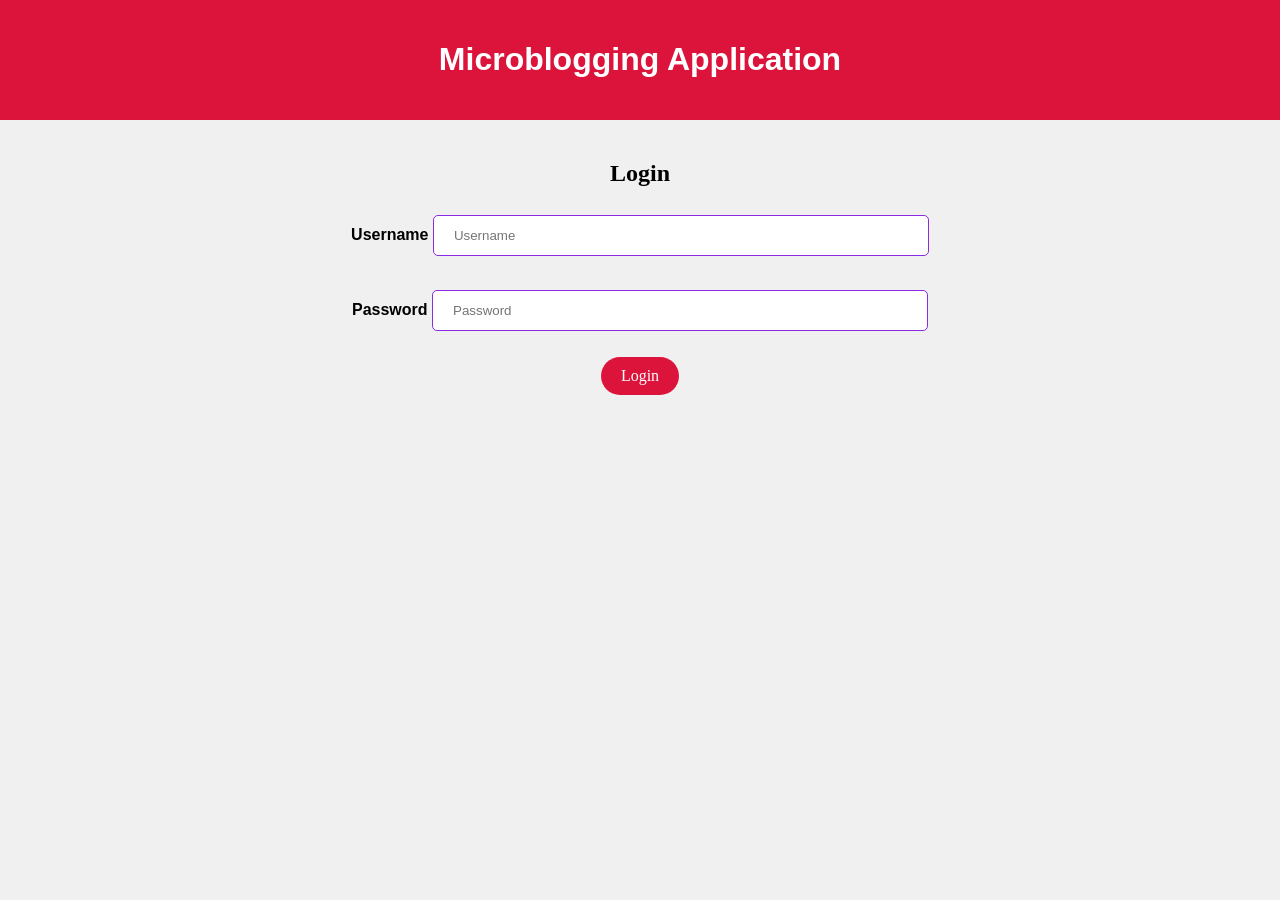
<file: index.html>
<!DOCTYPE html>
<html lang="en">
<head>
    <meta charset="UTF-8">
    <meta name="viewport" content="width=device-width, initial-scale=1.0">
    <title>Enhanced Microblogging App</title>
    <link rel="stylesheet" href="m1.css">
</head>
<body>
    <header>
        <h1>Microblogging Application</h1>
    </header>
    <main>
        <div id="login-container">
            <h2>Login</h2>
            <form id="login-form" aria-labelledby="login-container">
                <label for="username"><b>Username</b></label>
                <input type="text" id="username" placeholder="Username" required aria-required="true">              
                <br></br><label for="password"><b>Password</b></label>
                <input type="password" id="password" placeholder="Password" required aria-required="true">
                <br></br><button type="submit">Login</button>
            </form>
        </div>

        <div id="post-container" style="display: none;">
            <h2>Create a Post</h2>
            <form id="post-form">
                <textarea id="post-content" placeholder="What's on your mind?" required></textarea>
                <button type="submit">Post</button>
            </form>
            <div id="posts-container"></div>
        </div>
    </main>
    <script src="m1.js"></script>
</body>
</html>
</file>
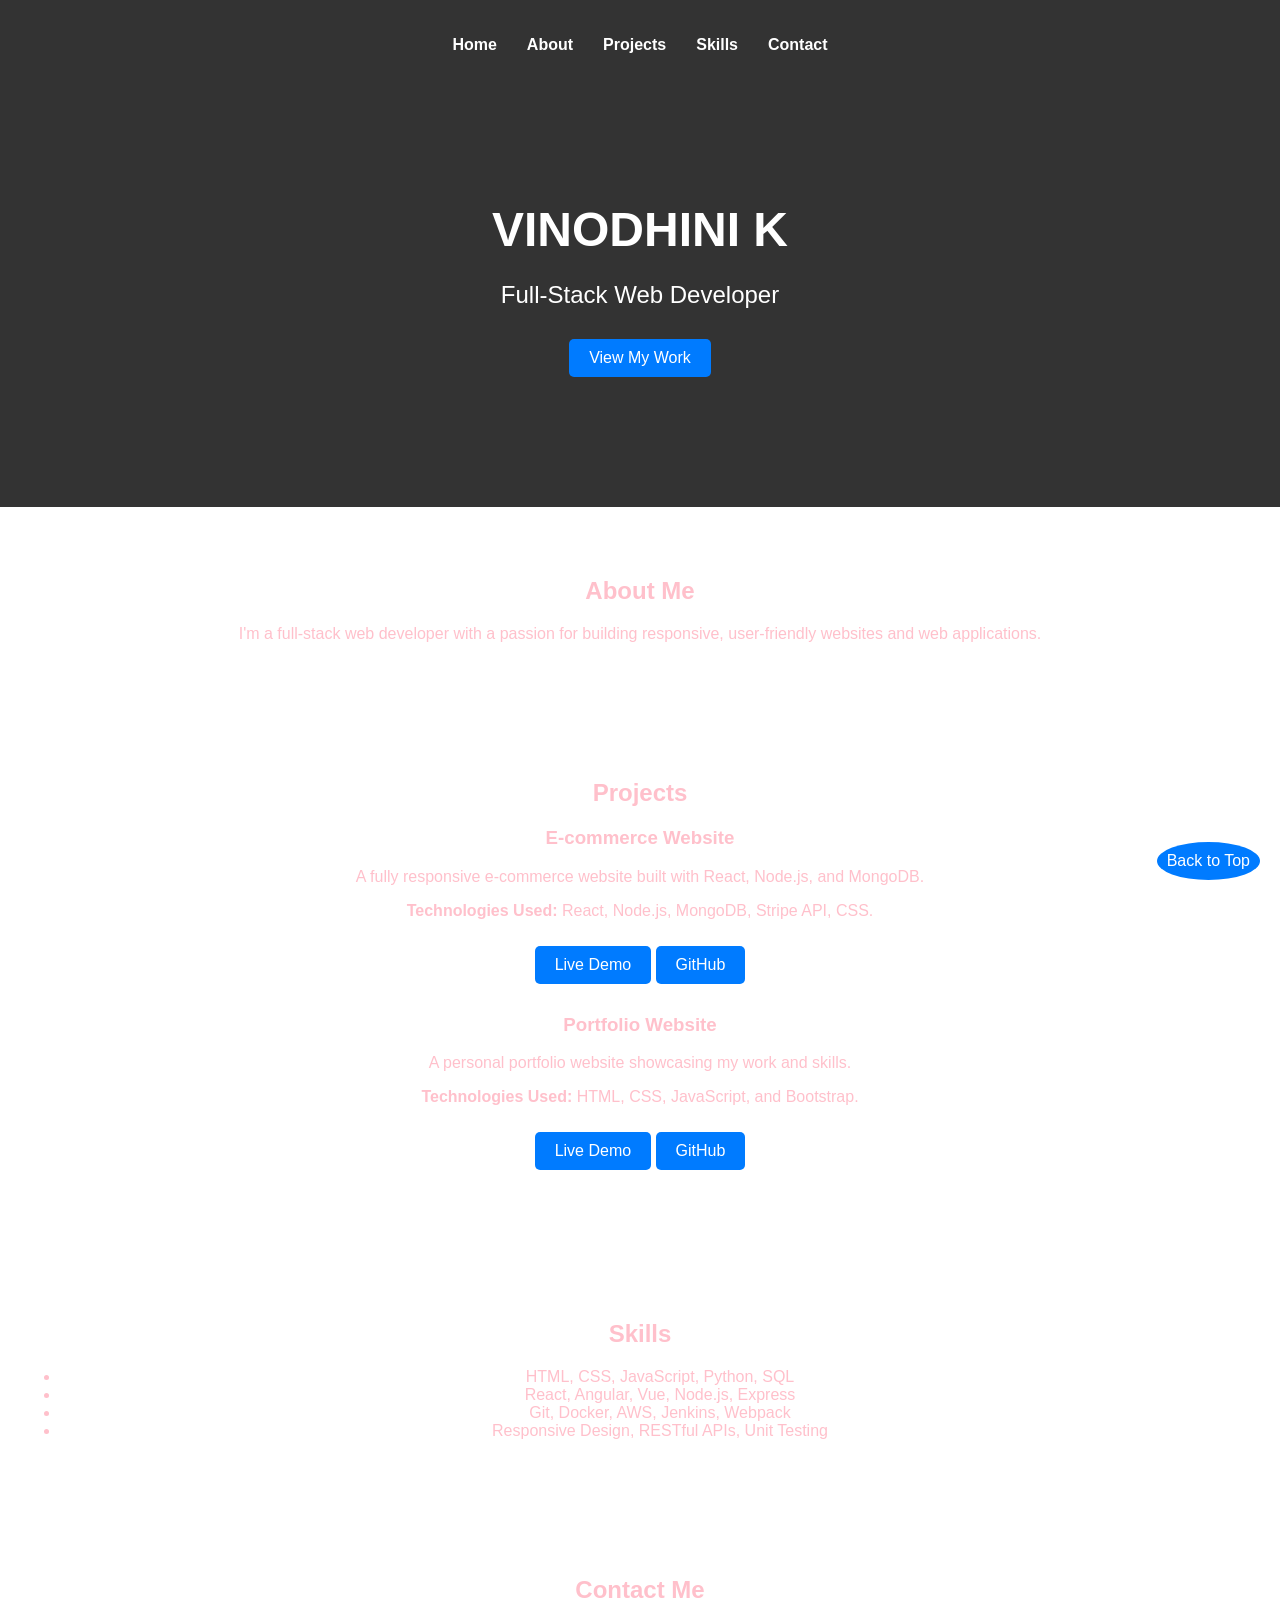
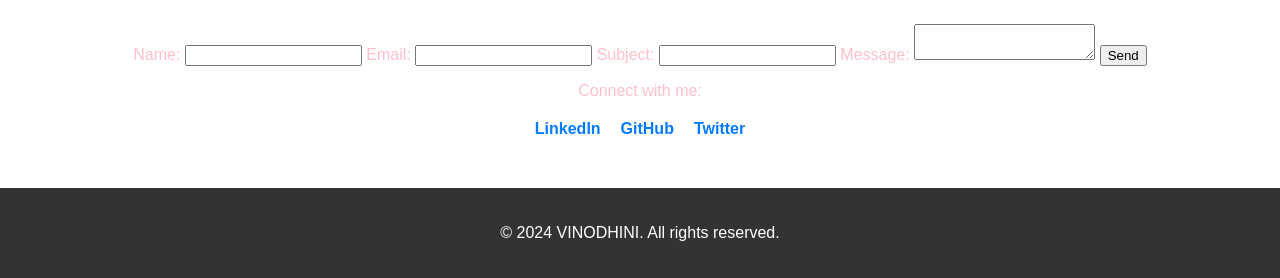
<file: port.html>
<!DOCTYPE html>
<html>
<head>
    <title>VINODHINI K - Web Developer</title>
    <link rel="stylesheet" href="style.css">
</head>
<body>
    <!-- Header Section -->
    <header>
        <nav>
            <ul>
                <li><a href="#home">Home</a></li>
                <li><a href="#about">About</a></li>
                <li><a href="#projects">Projects</a></li>
                <li><a href="#skills">Skills</a></li>
                <li><a href="#contact">Contact</a></li>
            </ul>
        </nav>
        <div class="hero">
            <h1>VINODHINI K</h1>
            <p>Full-Stack Web Developer</p>
            <a href="#projects" class="btn">View My Work</a>
        </div>
    </header>

    <!-- About Section -->
    <section id="about">
        <h2>About Me</h2>
        <p>I'm a full-stack web developer with a passion for building responsive, user-friendly websites and web applications.</p>
        <!-- Timeline content here -->
    </section>

    <!-- Projects Section -->
    <section id="projects">
        <h2>Projects</h2>
        <div class="project">
            <h3>E-commerce Website</h3>
            <p>A fully responsive e-commerce website built with React, Node.js, and MongoDB.</p>
            <p><strong>Technologies Used:</strong> React, Node.js, MongoDB, Stripe API, CSS.</p>
            <a href="#" class="btn">Live Demo</a>
            <a href="#" class="btn">GitHub</a>
        </div>
        <div class="project">
            <h3>Portfolio Website</h3>
            <p>A personal portfolio website showcasing my work and skills.</p>
            <p><strong>Technologies Used:</strong> HTML, CSS, JavaScript, and Bootstrap.</p>
            <a href="#" class="btn">Live Demo</a>
            <a href="#" class="btn">GitHub</a>
        </div>
    </section>

    <!-- Skills Section -->
    <section id="skills">
        <h2>Skills</h2>
        <ul>
            <li>HTML, CSS, JavaScript, Python, SQL</li>
            <li>React, Angular, Vue, Node.js, Express</li>
            <li>Git, Docker, AWS, Jenkins, Webpack</li>
            <li>Responsive Design, RESTful APIs, Unit Testing</li>
        </ul>
    </section>

    <!-- Contact Section -->
    <section id="contact">
        <h2>Contact Me</h2>
        <form>
            <label for="name">Name:</label>
            <input type="text" id="name" name="name" required>

            <label for="email">Email:</label>
            <input type="email" id="email" name="email" required>

            <label for="subject">Subject:</label>
            <input type="text" id="subject" name="subject">

            <label for="message">Message:</label>
            <textarea id="message" name="message" required></textarea>

            <button type="submit">Send</button>
        </form>
        <p>Connect with me:</p>
        <ul class="social-media">
            <li><a href="#">LinkedIn</a></li>
            <li><a href="#">GitHub</a></li>
            <li><a href="#">Twitter</a></li>
        </ul>
    </section>

    <!-- Footer -->
    <footer>
        <p>© 2024 VINODHINI. All rights reserved.</p>
    </footer>

    <!-- Back to Top Button -->
    <a href="#home" class="back-to-top">Back to Top</a>
    <script src="script.js"></script>
    </body>
</html>
</file>
<file: m1.css>
body {
    font-family: Arial, sans-serif;
    margin: 0;
    padding: 0;
    background-color: #f0f0f0; /* Soft background color */
}

header {
    background-color:crimson;
    color: #fff;
    padding: 20px;
    text-align: center;
}

main {
    padding: 20px;
    text-align: center;
}
input[type="text"], input[type="password"] {
        width: 40%;
        padding: 12px 20px;
        margin: 8px 0;
        display: inline-block;
        border: 1px solid blueviolet;
        box-sizing: border-box;
}
h2{
    text-align: center;
    font-family: serif;
}
textarea {
    width: 100%;
    height: 100px;
    border: 2px solid #007bff;
    border-radius: 5px;
    margin-bottom: 10px;
}

.post {
    background: #fff;
    border: 2px solid #007bff;
    border-radius: 5px;
    padding: 15px;
    margin: 10px 0;
    box-shadow: 0px 4px 6px rgba(0, 0, 0, 0.1);
}
button {
    background-color: crimson;
    font-family: serif;
    color: white;
    padding: 10px 20px;
    border: none;
    border-radius: 30px;
    cursor: pointer;
    font-size: 16px;
    transition: background-color 0.3s ease;
    text-align: center;
}

button.like {
    background-color: #007bff;
    color: white;
}

button.dislike {
    background-color: #dc3545;
    color: white;
}

button:hover {
    opacity: 0.8;
}

button.like:hover {
    background-color: #0056b3;
    transform: scale(1.05);
}

button.dislike:hover {
    background-color: #c82333;
}

button.comment:hover {
    background-color: #f4f4f4;
    color: #007bff;
}

#login-container {
    margin-bottom: 20px;
}

input {
    display: block;
    margin: 10px 0;
    padding: 10px;
    width: 100%;
    border-radius: 5px;
    border: 2px solid #007bff;
}

.comment-input {
    width: 80%;
}

ul {
    padding-left: 20px;
}
</file>
<file: style.css>
body {
    font-family: Arial, sans-serif;
    margin: 0;
    padding: 0;
    box-sizing: border-box;
    color:pink;
}

header {
    background: #333;
    color: #fff;
    padding: 20px;
    text-align: center;
}

nav ul {
    list-style: none;
    padding: 0;
    display: flex;
    justify-content: center;
}

nav ul li {
    margin: 0 15px;
}

nav ul li a {
    color: #fff;
    text-decoration: none;
    font-weight: bold;
}

.hero {
    padding: 100px 0;
}

.hero h1 {
    font-size: 3em;
    margin-bottom: 20px;
}

.hero p {
    font-size: 1.5em;
    margin-bottom: 20px;
}

.btn {
    display: inline-block;
    padding: 10px 20px;
    color: #fff;
    background: #007BFF;
    text-decoration: none;
    border-radius: 5px;
    margin: 10px 0;
}

.btn:hover {
    background: #0056b3;
}

section {
    padding: 50px 20px;
    text-align: center;
}

.project {
    margin: 20px 0;
}

footer {
    background: #333;
    color: #fff;
    padding: 20px;
    text-align: center;
}

.social-media {
    list-style: none;
    padding: 0;
    display: flex;
    justify-content: center;
    margin: 20px 0 0;
}

.social-media li {
    margin: 0 10px;
}

.social-media li a {
    color: #007BFF;
    text-decoration: none;
    font-weight: bold;
}

.back-to-top {
    display: block;
    text-align: center;
    padding: 10px;
    background: #007BFF;
    color: #fff;
    position: fixed;
    bottom: 20px;
    right: 20px;
    border-radius: 50%;
    text-decoration: none;
}

.back-to-top:hover {
    background: #0056b3;
}
</file>
